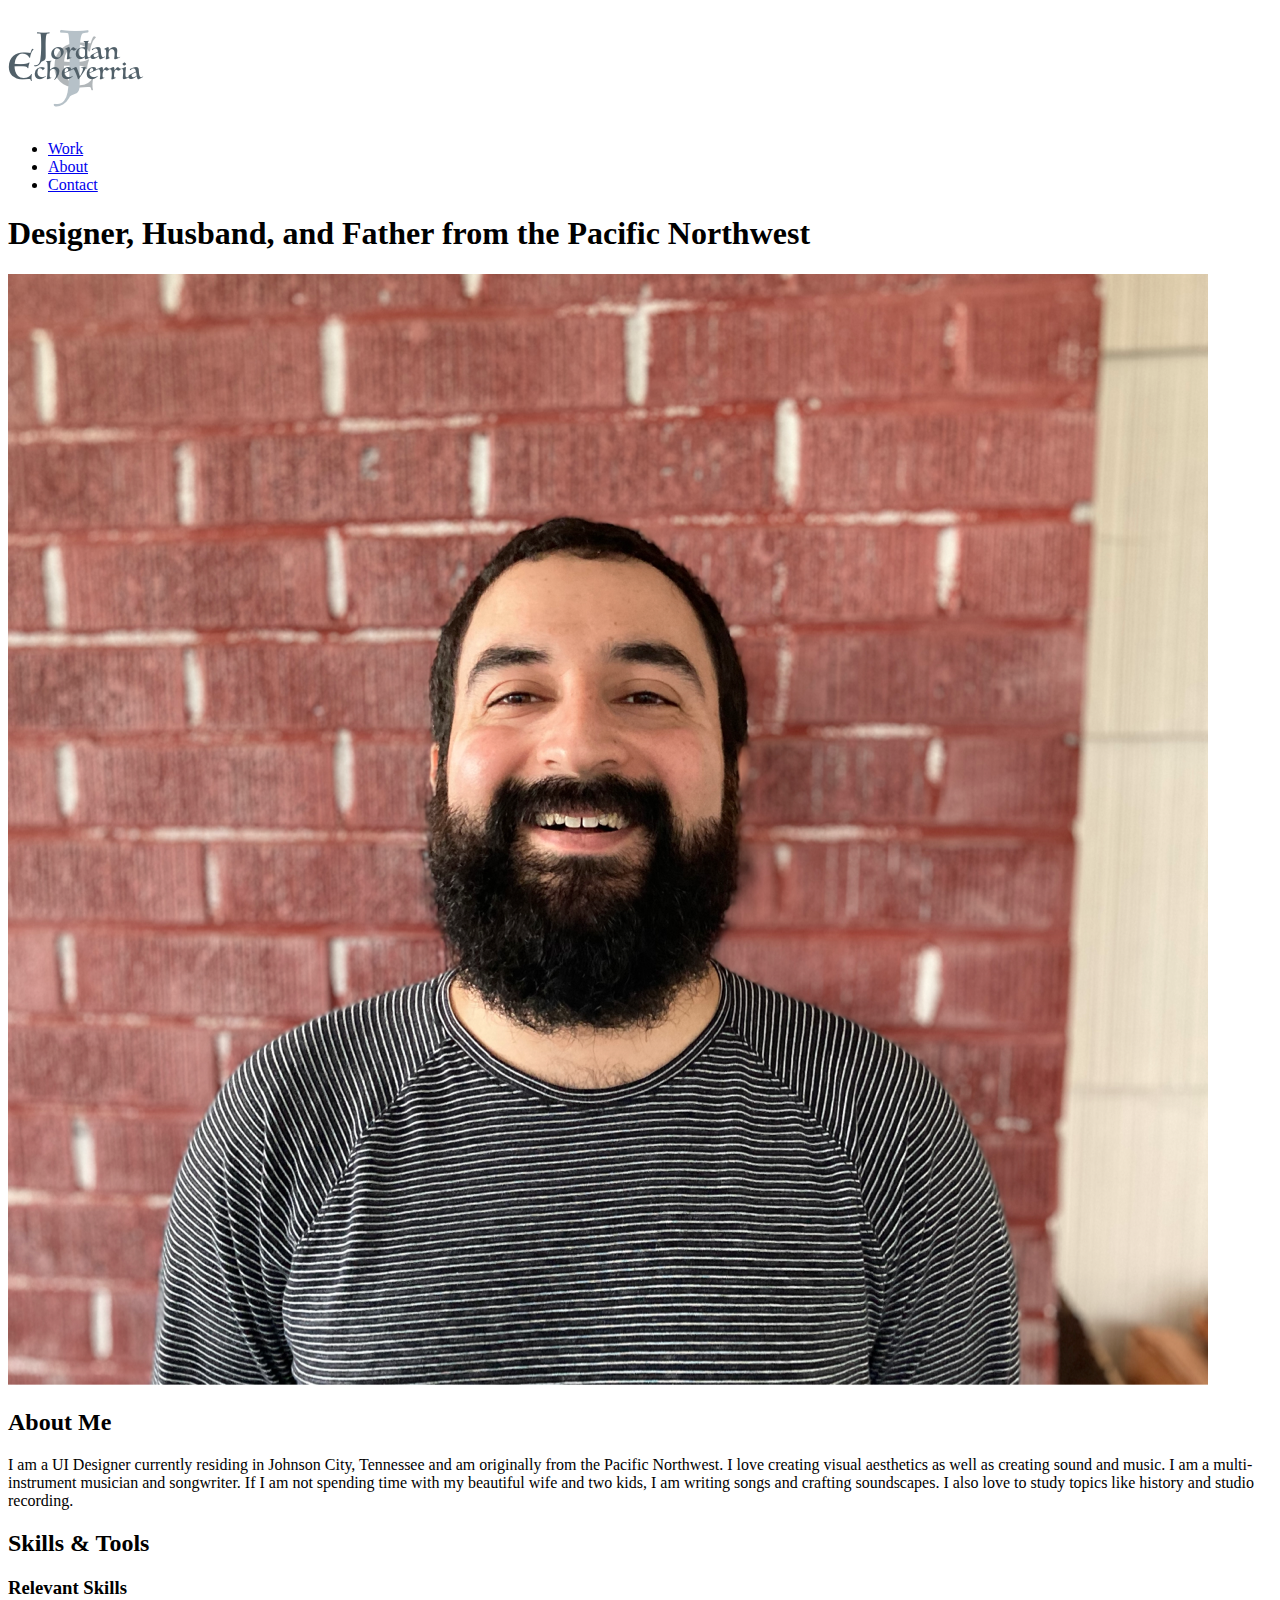
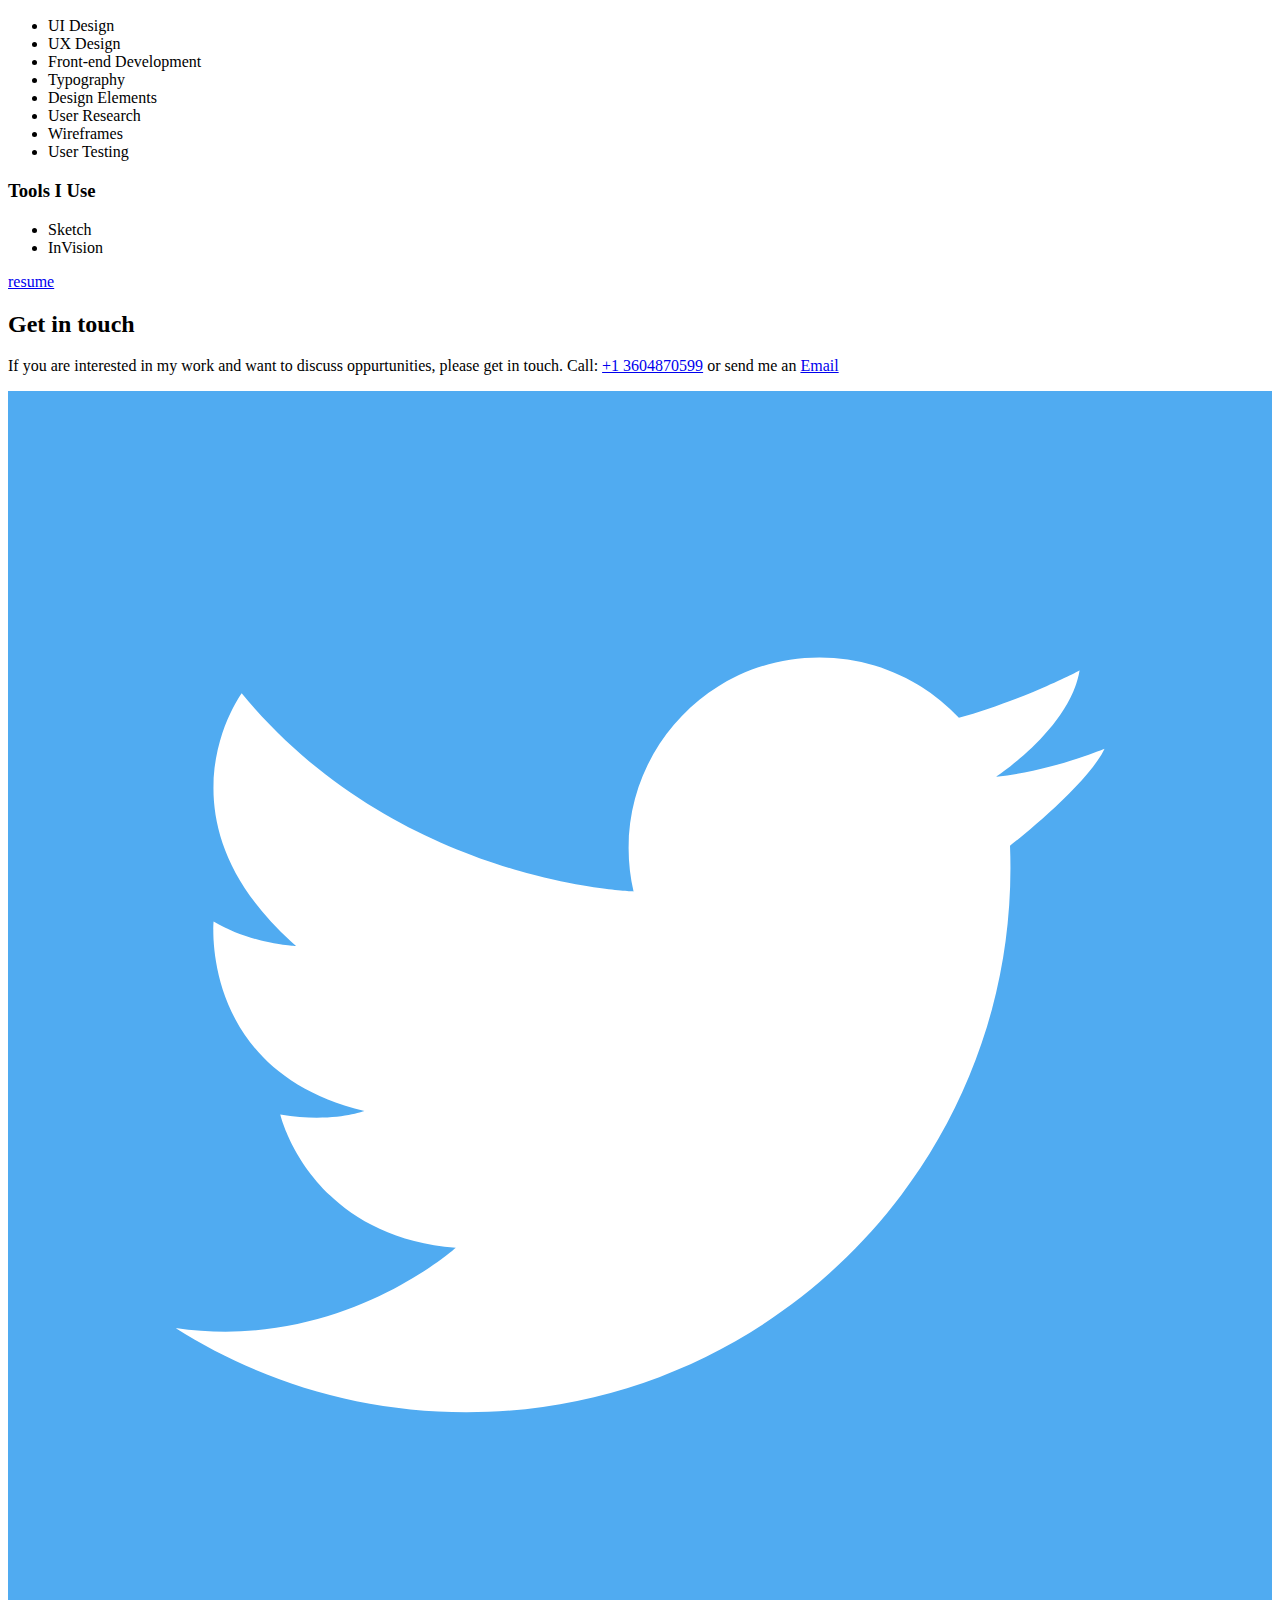
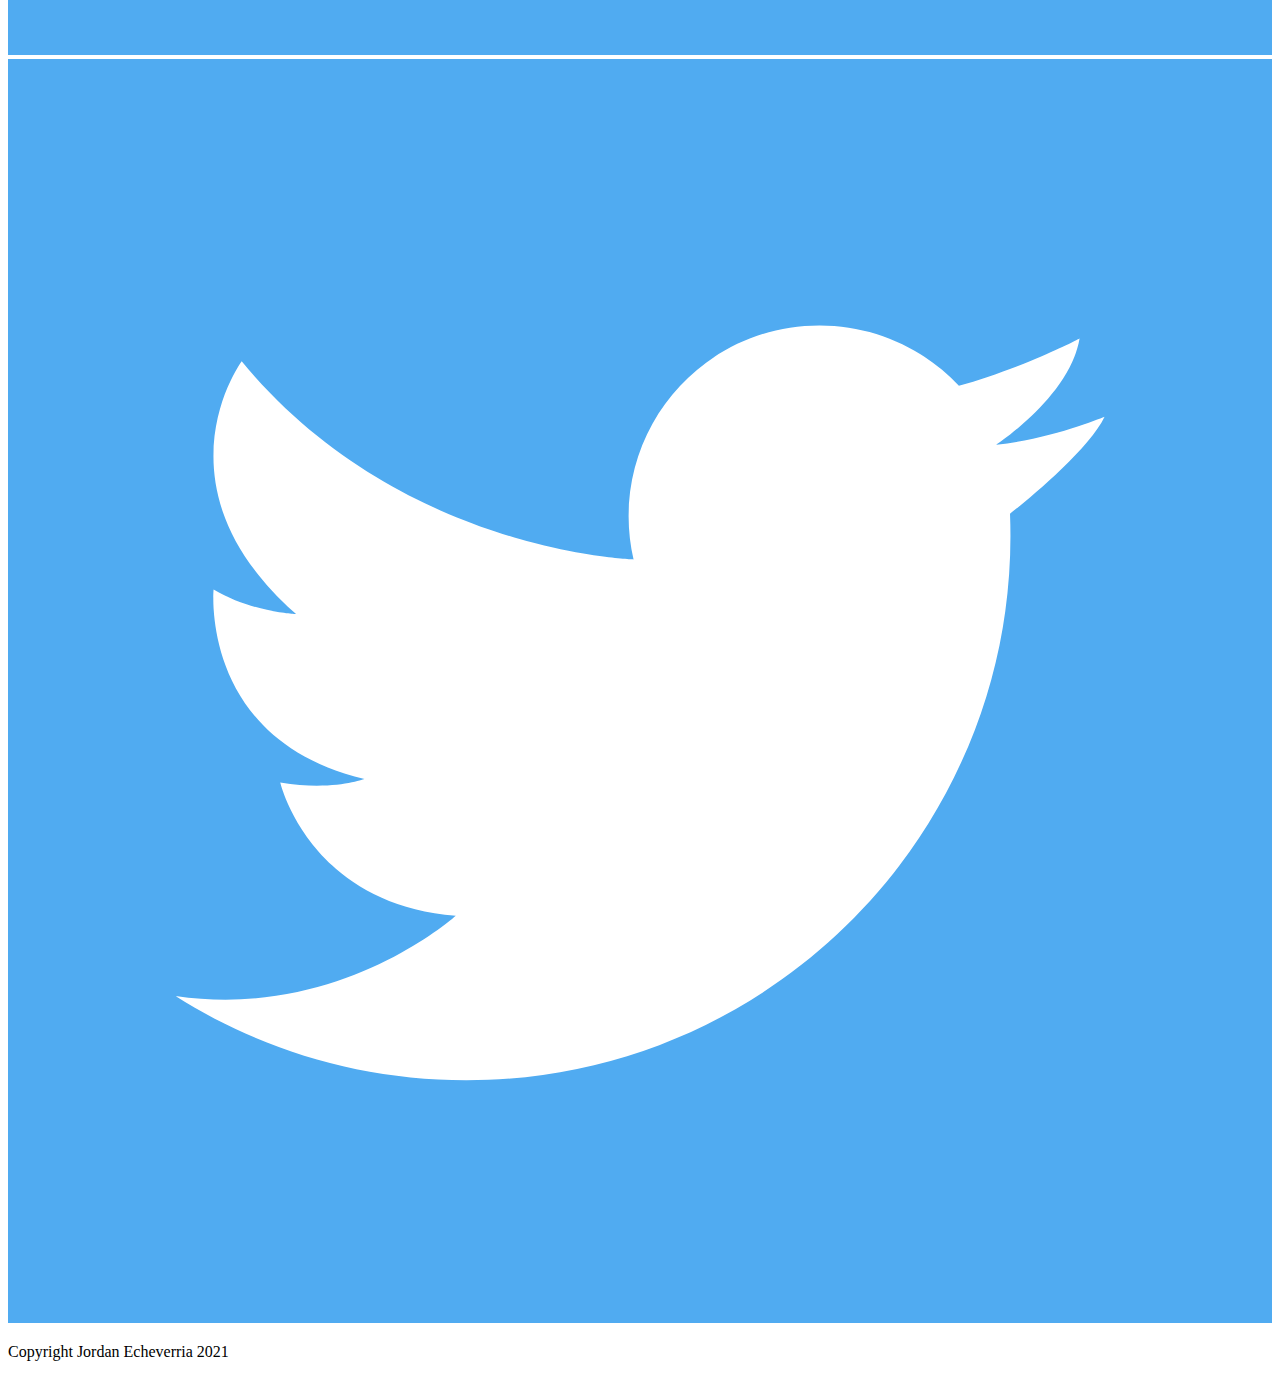
<file: about jordan echeverria.html>
<!DOCTYPE html>
<html lang="en" dir="ltr">

<head>
  <meta http-equiv="content-type" content="text/html; charset=utf-8">
  <meta name="author" content="Jordan Echeverria">
  <meta name="description" content="ui ux portfolio to display work">
  <title>skills and about me</title>
</head>

<body>

  <header>

    <div>
      <img src="img/logo.png" alt="Logo">
      <nav>
        <ul>
          <li><a href="index.html">Work</a></li>
          <li><a href="about.html">About</a></li>
          <li><a href="#contact">Contact</a></li>
        </ul>
      </nav>
    </div>
  </header>

  <main>

    <div>
      <div>
        <h1>Designer, Husband, and Father from the Pacific Northwest</h1>
        <div>

          <picture>
            <source srcset="img/my-photo-600px.png" media="(max-width:767px)">
            <img src="img/my-photo-1200px.png" alt="My Photo">
          </picture>

          <h2>About Me</h2>
          <p> I am a UI Designer currently residing in Johnson City, Tennessee and am originally from the Pacific Northwest.
            I love creating visual aesthetics as well as creating sound and music. I am a multi-instrument musician and songwriter.
            If I am not spending time with my beautiful wife and two kids, I am writing songs and crafting soundscapes.
            I also love to study topics like history and studio recording.</p>
          <h2>Skills & Tools</h2>
          <h3>Relevant Skills</h3>
          <ul>
            <li>UI Design</li>
            <li>UX Design</li>
            <li>Front-end Development</li>
            <li>Typography</li>
            <li>Design Elements</li>
            <li>User Research</li>
            <li>Wireframes</li>
            <li>User Testing</li>
          </ul>
          <h3>Tools I Use</h3>
           <ul>
            <li>Sketch</li>
            <li>InVision</li>
          </ul>


          <a href="files/Jordan-Echeverria.pdf" target="_blank">resume</a>
        </div>
      </div>
    </div>



  </main>

  <div>
   <div>
    <footer id="contact">

      <div>
        <h2>Get in touch</h2>
        <p>
          If you are interested in my work and want to discuss oppurtunities, please get in touch.
          Call: <a href="+13604870599">+1 3604870599</a> or send me an
          <a href="mailto:gideaonmeadows64@gmail.com">Email</a>
        </p>
      </div>
  </div>
  <div>
    <a href="https://www.linkedin.com/in/jordan-echeverria-629928214/" target="_blank">
      <svg version="1.1" id="Capa_1" xmlns="http://www.w3.org/2000/svg" xmlns:xlink="http://www.w3.org/1999/xlink" x="0px" y="0px" viewBox="0 0 455.731 455.731" style="enable-background:new 0 0 455.731 455.731;" xml:space="preserve">
        <g>
            <rect x="0" y="0" style="fill:#50ABF1;" width="455.731" height="455.731" />
            <path style="fill:#FFFFFF;" d="M60.377,337.822c30.33,19.236,66.308,30.368,104.875,30.368c108.349,0,196.18-87.841,196.18-196.18
          c0-2.705-0.057-5.39-0.161-8.067c3.919-3.084,28.157-22.511,34.098-35c0,0-19.683,8.18-38.947,10.107
          c-0.038,0-0.085,0.009-0.123,0.009c0,0,0.038-0.019,0.104-0.066c1.775-1.186,26.591-18.079,29.951-38.207
          c0,0-13.922,7.431-33.415,13.932c-3.227,1.072-6.605,2.126-10.088,3.103c-12.565-13.41-30.425-21.78-50.25-21.78
          c-38.027,0-68.841,30.805-68.841,68.803c0,5.362,0.617,10.581,1.784,15.592c-5.314-0.218-86.237-4.755-141.289-71.423
          c0,0-32.902,44.917,19.607,91.105c0,0-15.962-0.636-29.733-8.864c0,0-5.058,54.416,54.407,68.329c0,0-11.701,4.432-30.368,1.272
          c0,0,10.439,43.968,63.271,48.077c0,0-41.777,37.74-101.081,28.885L60.377,337.822z" />
        </g>
</svg>
    </a>
    <a href="https://www.instagram.com/gideonmeadows/" target="_blank">
      <svg version="1.1" id="Capa_1" xmlns="http://www.w3.org/2000/svg" xmlns:xlink="http://www.w3.org/1999/xlink" x="0px" y="0px" viewBox="0 0 455.731 455.731" style="enable-background:new 0 0 455.731 455.731;" xml:space="preserve">
        <g>
            <rect x="0" y="0" style="fill:#50ABF1;" width="455.731" height="455.731" />
            <path style="fill:#FFFFFF;" d="M60.377,337.822c30.33,19.236,66.308,30.368,104.875,30.368c108.349,0,196.18-87.841,196.18-196.18
          c0-2.705-0.057-5.39-0.161-8.067c3.919-3.084,28.157-22.511,34.098-35c0,0-19.683,8.18-38.947,10.107
          c-0.038,0-0.085,0.009-0.123,0.009c0,0,0.038-0.019,0.104-0.066c1.775-1.186,26.591-18.079,29.951-38.207
          c0,0-13.922,7.431-33.415,13.932c-3.227,1.072-6.605,2.126-10.088,3.103c-12.565-13.41-30.425-21.78-50.25-21.78
          c-38.027,0-68.841,30.805-68.841,68.803c0,5.362,0.617,10.581,1.784,15.592c-5.314-0.218-86.237-4.755-141.289-71.423
          c0,0-32.902,44.917,19.607,91.105c0,0-15.962-0.636-29.733-8.864c0,0-5.058,54.416,54.407,68.329c0,0-11.701,4.432-30.368,1.272
          c0,0,10.439,43.968,63.271,48.077c0,0-41.777,37.74-101.081,28.885L60.377,337.822z" />
        </g>
</svg>
</a>
  <p> Copyright Jordan Echeverria 2021</p>
  </div>
  </div>

</body>

</html>
</file>
